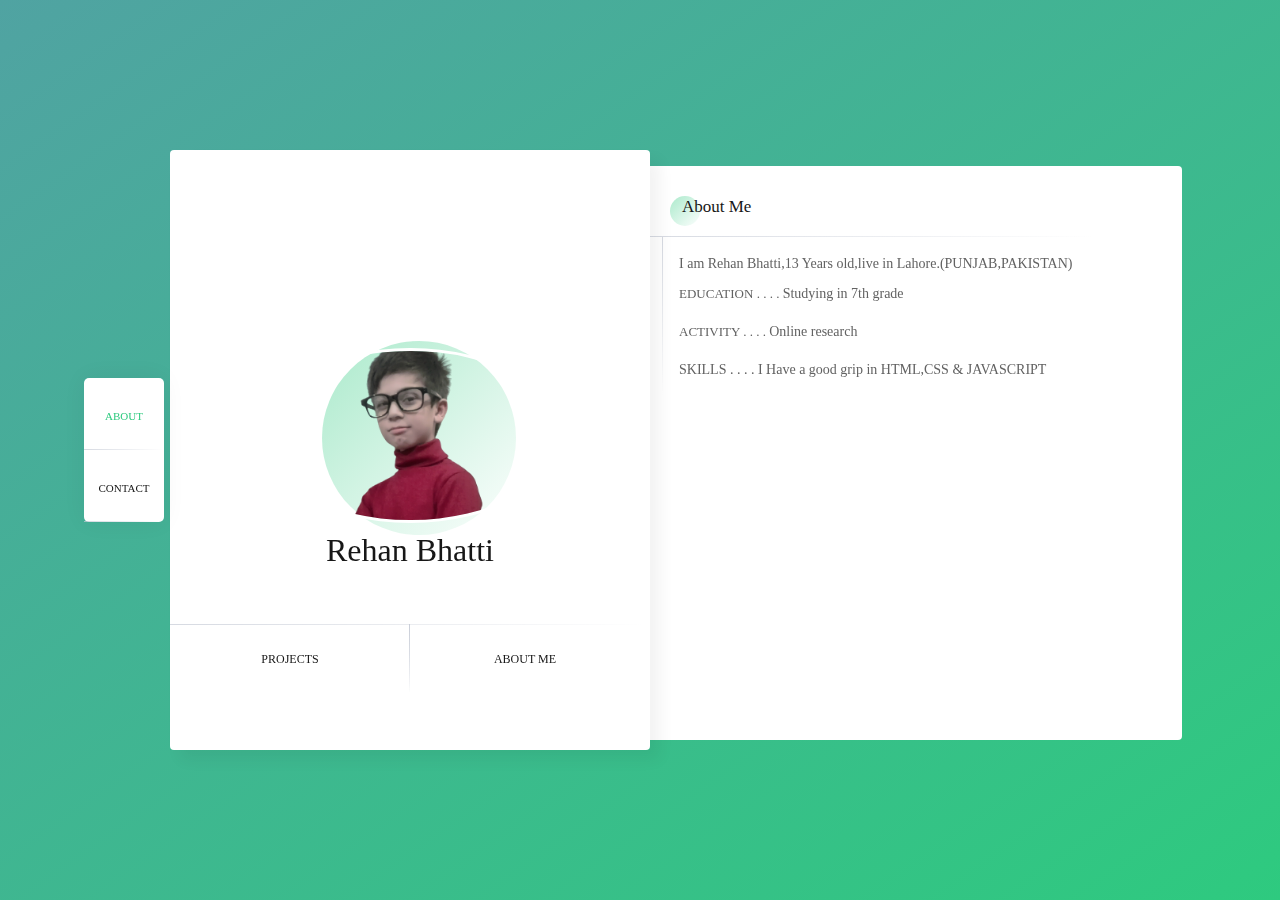
<file: index.html>
<html lang="en">

  <head>
      <meta charset="UTF-8" />
      <meta name ="viewport" content="width = device-width, initial-scale = 1" >
      <title>REHAN BHATTI</title>
      <link rel="stylesheet" href="./css/index.css">
  </head>
     
<body> 
    <div class="background gradient">
    </div>
    <div class="page">
        <header>
            <nav>
                <a href="#about" class="selected" id='getAbout'>
                    <span class="link">About</span>
                </a>
                <a href="#resume" id='getResume'>
                    <span class="link">Contact</span>
                </a>
            </nav>
        </header>
        <main>
            <section id="presentation" class="profile">
                <div class="profile-background"></div>
                <div>
                    <div class="profile-image">
                        <img src="./img/img.png" alt="Ryan Adlard">
                    </div>
                    <h1 class="profile-name" id="nombre">Rehan Bhatti</h1>
                    <h2 class="profile-profession"></h2>
                    <div class="profile-social" id="profile-social">
                    </div>
                </div>
                <div class="profile-buttons">
                    <a href="./PROJECTS.html">PROJECTS</a>
                    <a href="#contact">ABOUT ME <i class="fas fa-arrow-right"></i></a>
                </div>
            </section>
            <section id="about" class="about view">
                <article class="about-aboutMe">
                    <h3 class="title">About Me</h3>
                    <div class="line-left">
                        <p>I am Rehan Bhatti,13 Years old,live in Lahore.(PUNJAB,PAKISTAN)</p>
                        <div>
                            <div>
                                <span>EDUCATION . . . . </span>Studying in 7th grade
                            </div>
                            <div style="color: white;">
                                <span>EDUCATION . . . . </span>Studying in 7th grade
                            </div>
                            <div style="margin-top: 22px;">
                                <span>ACTIVITY . . . . </span>Online research 
                            </div>
                            <div style="color: white;">
                                <span>ACTIVITY . . . . </span>Online research 
                            </div>
                            <p style="margin-top: 22px;">SKILLS . . . . I Have a good grip in HTML,CSS & JAVASCRIPT</p>
                    </div>
                    </div>
            </section>
            <section id="resume" class="resume" name="">
                <h3 class="title">Get in Touch</h3>
              <div class="contact-information line-left">
                <div>
                  <span>ADDRESS . . . . </span> Lahore , Pakistan
                </div>
                <div>
                  <span>EMAIL . . . . </span> geoameen@gmail.com
                </div>  
                <div>
                </div>
              </div>
            </section>
        </main>
    </div>
<script>
    // Menu links
let getAbout = document.getElementById("getAbout");
let getResume = document.getElementById("getResume");

// Sections
let about = document.getElementById("about");
let resume = document.getElementById("resume");

function removeClass() {
    // Links
    getAbout.classList.remove('selected');
    getResume.classList.remove('selected');
    // Sections
    about.classList.remove('view');
    resume.classList.remove('view');
}

getAbout.addEventListener('click', function (e) {
    if (window.innerWidth > 1040) {
        e.preventDefault();
        removeClass();
        about.classList.add('view');
        getAbout.classList.add('selected');
    }

});
getResume.addEventListener('click', function (e) {
    if (window.innerWidth > 1040) {
        e.preventDefault();
        removeClass();
        resume.classList.add('view');
        getResume.classList.add('selected');
    }
})
</script>
</body>

</html>
</file>
<file: css/index.css>
body {
    background: linear-gradient(to bottom right, #50a3a2 0%, #2eca7f 100%);
    padding: 0;
    margin: 0;
    border: none;
    font-family: 'Poppins';
    font-size: 14px;
    color: #626262;
    letter-spacing: 0em;
    font-weight: 400;
    -webkit-font-smoothing: antialiased;
}

a {
    text-decoration: none;
    color: #171717;
}



.background.gradient {
    background: #50a3a2;
    background: linear-gradient(to bottom right, #50a3a2 0%, #2eca7f 100%);
    position: fixed;
    overflow: hidden;
    top: 0;
    left: 0;
    width: 100%;
    height: 100%;
}

input, textarea, button {
    margin: 0;
    padding: 0;
    display: block;
    font-family: 'Poppins';
    font-size: 13px;
    width: 100%;
    height: 60px;
    color: #171717;
    background: none;
    border: none;
    border-bottom: 1px solid #d8dbe2;
    appearance: none;
    resize: none;
    outline: 0;
    transition: all 0.3s ease 0s;
    border-radius: 0px;
}

input:focus, textarea:focus, button:focus {
    color: #171717;
    border-bottom: 1px solid #2eca7f;
}

.title{
    text-align: left;
    margin: 0 0 15px 20px;
    padding: 0 0 5px 0;
    position: relative;
    font-size: 17px;
    color: #171717;
    line-height: 21px;
    font-weight: 500;
}

/* Círculo verde encima del título */
.title::before{
    content: '';
    position: absolute;
    left: -12px;
    top: 0;
    width: 30px;
    height: 30px;
    background: linear-gradient(135deg, rgba(46, 202, 127, 0.4) 0%, rgba(46, 202, 127, 0.01) 100%);
    z-index: -1;
    border-radius: 30px;
}
/* Línea gris debajo del título */
.title::after{
    content: '';
    position: absolute;
    left: -40px;
    bottom: -15px;
    width: 95%;
    height: 1px;
    background: radial-gradient(ellipse at left, rgba(197, 202, 213, 0.7) 0%, rgba(255, 255, 255, 0) 70%);
}

.line-left{
    position: relative;
}
.line-left::before{
    content: '';
    position: absolute;
    left: 0;
    top: 0;
    width: 1px;
    height: 100%;
    background: radial-gradient(ellipse at top, rgba(197, 202, 213, 0.7) 0%, rgba(255, 255, 255, 0) 70%);
}

.line-down{
    position: relative;
}

.line-down::after{
    content: '';
    position: absolute;
    left: 0;
    bottom: 0;
    width: 100%;
    height: 1px;
    background: radial-gradient(ellipse at left, rgba(197, 202, 213, 0.7) 0%, rgba(255, 255, 255, 0) 70%);
}

header{
    background-color: white;
    border-radius: 0 0 5px 5px;
    width: 100%;
    max-width: 540px;
    box-shadow: 0 0 25px rgba(0, 0, 0, 0.05);
    position: fixed;
    top: 0;
    z-index: 100;
}

header nav{
    display: flex;
    justify-content: space-between;
    align-items: center;
    width: 100%;
}

header nav a {
    width: 100%;
    height: 72px;
    text-align: center;
    position: relative;
    display: flex;
    flex-direction: column;
    justify-content: center;
    transition: color 0.3s ease 0s;
    font-size: 20px;
}

header nav a::before{
    content: '';
    position: absolute;
    left: 0;
    bottom: 0;
    width: 1px;
    height: 100%;
    background: radial-gradient(ellipse at top, rgba(197, 202, 213, 0.7) 0%, rgba(255, 255, 255, 0) 70%);
}

header nav a .link{
    font-size: 11px;
    font-weight: 500;
    text-transform: uppercase;
    margin-top: 4px;

}

header nav a:hover {
    color: #2eca7f;
}

main{
    margin-top: 88px;
}

main .profile, main .about, main .resume, main .works, main .blog, main .contact{
    box-sizing: border-box;
    position: relative;
    background: #ffffff;
    text-align: center;
    z-index: 10;
    border-radius: 4px;
    max-width: 540px;
    margin: 0 auto;
}

main .about, main .resume, main .works, main .blog, main .contact{
    padding: 30px 20px 30px 20px;
    margin-top: 15px;
}

main .profile{
    margin-top: 18px;
    overflow: hidden;
}

.profile-background{
    height: 300px;
}

.profile-image{
    position: relative;
    height: 84px;
}
.profile-image img{
    position: relative;
    top: -102px;
    border-radius: 50%;
    border: 3px solid white;
    width: 300px;
}

.profile-image::before{
    content: '';
    position: absolute;
    top: -109px;
    left: calc(50% - 88px);
    width: 194px;
    height: 194px;
    background: linear-gradient(135deg, rgba(46, 202, 127, 0.4) 0%, rgba(46, 202, 127, 0.01) 100%);
    border-radius: 100%;
}

.profile-name{
    font-size: 32px;
    color: #171717;
    line-height: 32px;
    font-weight: 400;
    margin: 0 auto 0 auto;
}

.profile-profession{
    font-size: 14px;
    color: #2eca7f;
    line-height: 14px;
    font-weight: 400;
}

.profile-social a{
    transition: color 0.3s ease 0s;
    margin: 0 6px;
    font-size: 16px;
}

.profile-social a:hover{
    text-decoration: none;
    color: #2eca7f;
}

.profile-buttons{
    position: relative;
    display: flex;
    margin-top: 58px;
}
.profile-buttons::before{
    content: '';
    position: absolute;
    left: 0;
    top: 0;
    width: 100%;
    height: 1px;
    background: radial-gradient(ellipse at left, rgba(197, 202, 213, 0.7) 0%, rgba(255, 255, 255, 0) 70%);
}

.profile-buttons a{
    position: relative;
    width: 50%;
    height: 70px;
    display: flex;
    align-items: center;
    justify-content: center;
    transition: color 0.3s ease;
    line-height: 70px;
    font-size: 12px;
    font-weight: 500;
    color: #171717;
}



.profile-buttons a:hover{
    color: #2eca7f;
}

.profile-buttons a:first-child::before, .profile-buttons a:first-child::after{
        content: '';
        position: absolute;
        right: 0;
        top: 0;
        width: 1px;
        height: 100%;
        background: radial-gradient(ellipse at top, rgba(197, 202, 213, 0.7) 0%, rgba(255, 255, 255, 0) 70%);
}

.profile-buttons a i{
    margin-left: 10px;
    font-size: 15px;
}

.about-aboutMe > div{
    padding: 5px 17px;
    position: relative;

}

.about-aboutMe > div > div{
    display: flex;
    flex-wrap: wrap;
}

.about-aboutMe > div > div > div{
    width: 50%;
    text-align: left;
}

.about-aboutMe > div > div > div span{
    font-weight: 500;
    font-size: 13px;
}


.about-aboutMe p{
    text-align: left;
}

.about-services{
    margin-top: 50px;
}

.about-services >div{
   display: flex;
   flex-wrap: wrap;
   position: relative;
}
.about-services >div:after{
    content: '';
    position: absolute;
    left: 50%;
    top: 0;
    width: 1px;
    height: 100%;
    background: radial-gradient(ellipse at top, rgba(197, 202, 213, 0.7) 0%, rgba(255, 255, 255, 0) 70%);
}

.about-services article{
    position: relative;
    width: 50%;
    text-align: left;
    padding: 15px 20px;
    box-sizing: border-box;
}

.about-services article .fas{
    margin: 0;
    width: 60px;
    height: 60px;
    text-align: center;
    font-size: 32px;
    color: #2eca7f;
    background: linear-gradient(135deg, rgba(46, 202, 127, 0.4) 0%, rgba(46, 202, 127, 0.01) 100%);
    border-radius: 60px;
    display: flex;
    justify-content: center;
    align-items: center;
}

.about-services article h4{
    font-size: 13px;
    color: #171717;
    font-weight: 500;
    text-transform: uppercase;
}

.about-services article p{
    font-size: 14px;
    line-height: 1.6;
    padding: 0;
}

.resume-lines{
    display: flex;
}

.resume-line h4{
    margin: 0;
    text-align: left;
    padding: 20px 18px;
    font-size: 13px;
    line-height: 13px;
    color: #171717;
    font-weight: 500;
    text-transform: uppercase;
}

.resume-line h4 .fas{
    position: relative;
    float: left;
    top:-7px;
    width: 40px;
    height: 40px;
    font-size: 26px;
    color: #2eca7f;
}

.resume-line{
    flex: 1;
    text-align: left;
}

.resume-line article{
    padding: 15px 15px;
}

.resume-line .date{
    margin: 0 0 10px 0;
    padding: 0;
    position: relative;
    display: inline-block;
    font-size: 11px;
    line-height: 18px;
    color: #d8dbe2;
    font-weight: 500;
    text-transform: uppercase;
    border-radius: 4px;
}


.resume-line .date::before{    
    content: '';
    position: absolute;
    left: -19px;
    top: 4px;
    width: 9px;
    height: 9px;
    background: #d8dbe2;
    border-radius: 9px;
    -moz-border-radius: 9px;
    -webkit-border-radius: 9px;
    -khtml-border-radius: 9px;
}

.resume-line .date.active{
    color: #2eca7f;
}

.resume-line .date.active::before{
    background: #2eca7f;
}

.resume-line .name{
    margin: 0;
    font-size: 13px;
    color: #171717;
    font-weight: 500;
    text-transform: uppercase;
}

.resume-line .company{
    margin: 0 0 10px 0;
    font-size: 11px;
    color: #999999;
    font-weight: 300;
    text-transform: uppercase;
}

.resume-skills{
    margin-top: 50px;
}
.resume-skills > div{
    display: flex;
}
.resume-skills > div section{
    flex: 1;
    text-align: left;
}

.resume-skills > div section > div{
    padding: 18px 20px;
}

.resume-skills > div section > div > div:first-child{
    margin: 0 0 8px 0;
    font-size: 14px;
    line-height: 14px;
    color: #626262;
    text-align: left;
}

.resume-skills > div section > div > div:last-child{
    width: 100%;
    background: #d8dbe2;
    height: 4px;
}

.resume-skills > div section > div > div > div{
    background: #2eca7f;
    height: 4px;
}

.resume-skills h4{
    margin: 0;
    text-align: left;
    padding: 20px 18px;
    font-size: 13px;
    line-height: 13px;
    color: #171717;
    font-weight: 500;
    text-transform: uppercase;
}

.resume-skills h4 .fas{
    position: relative;
    float: left;
    top:-7px;
    width: 40px;
    height: 40px;
    font-size: 26px;
    color: #2eca7f;
}


main .contact{
    margin-bottom: 40px;
}

.contact-information{
    display: flex;
    flex-wrap: wrap;
    padding: 11px 18px;
}

.contact-information > div{
    width: 50%;
    text-align: left;
}

.contact-information > div span{
    font-weight: 500;
    font-size: 13px;
}


@media only screen and (min-width: 540px){
    header{
        left: calc(50% - 270px);
    }
}

@media only screen and (min-width: 1040px) {
    .selected{
        color: #2eca7f;
    }
    .page{
        position: absolute;
        top:0;
        bottom: 0;
        left: 0;
        right: 0;
        display: flex;
        justify-content: center;
        align-items: center;
    }
    header{
        max-width: 80px;
        position: relative;
        border-radius: 5px;
        left: -6px;
    }
    header nav{
        display: flex;
        flex-direction: column;
    }
    header nav a::before {
        content: '';
        position: absolute;
        left: 0;
        bottom: 0;
        width: 100%;
        height: 1px;
        background: radial-gradient(ellipse at left, rgba(197, 202, 213, 0.7) 0%, rgba(255, 255, 255, 0) 70%);
    }

    main{
        display: flex;
        margin: 0;
        width: 1020px;
    }

    main .about, main .resume, main .contact {
        width: 0;
        height: 0;
        opacity: 0;
        overflow: hidden;
        position: relative;
        top: 16px;
        transform: translateX(-450px);
        transition: opacity 1s ease, transform 1s ease;
        z-index: 0;
        margin: 0;
        padding: 0;
    }

    main .profile{
        width: 480px;
        height: 600px;
        box-shadow: 10px 10px 15px rgba(0, 0, 0, 0.05);
        margin: 0;
    }
  
    main .view{
        height: 574px;
        width: 540px;
        padding: 30px 20px 30px 20px;
        overflow: auto;
        opacity: 1;
        transform: translateX(-8px);
    }

    main .view::-webkit-scrollbar {
        width: 5px;
    }
       
    main .view::-webkit-scrollbar-track {
        background: #ddd;
    }
       
    main .view::-webkit-scrollbar-thumb {
        background: #666; 
    }

    main .contact {
        margin-bottom: 0;
    }
}
.line-down{
    margin-left: -22px;
}
</file>
